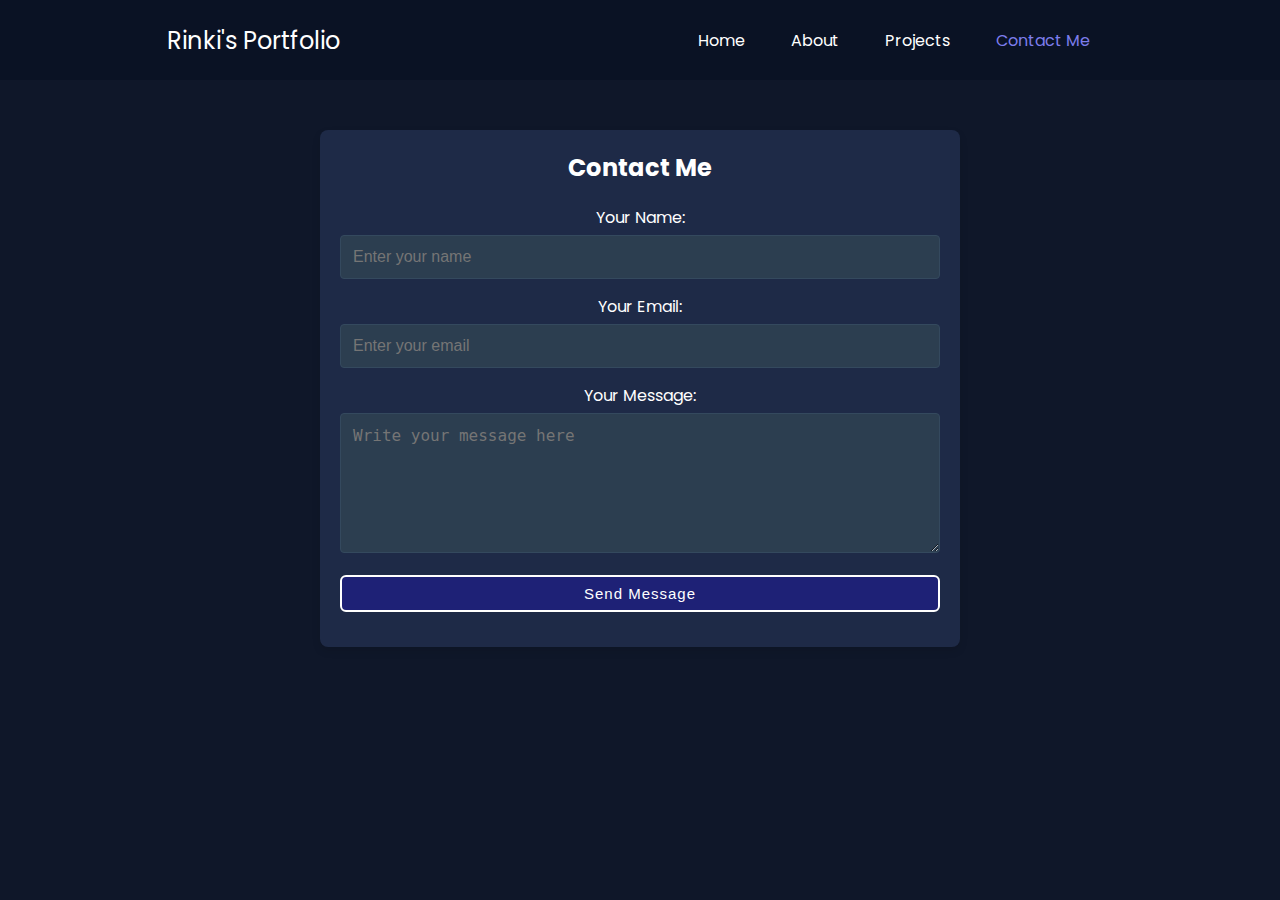
<file: contact.html>
<!DOCTYPE html>
<html lang="en">

<head>
    <meta charset="UTF-8" />
    <meta http-equiv="X-UA-Compatible" content="IE=edge" />
    <meta name="viewport" content="width=device-width, initial-scale=1.0" />
    <link rel="stylesheet" href="style.css">
    <title>Rinki's Portfolio</title>
    <style>
        @import url('https://fonts.googleapis.com/css2?family=Ubuntu:wght@400;500&display=swap');
        @import url("https://fonts.googleapis.com/css2?family=Poppins:wght@400;700&display=swap");

        * {
            margin: 0;
            padding: 0;
        }

        body {
            background-color: rgb(15 23 41);
            color: white;
            font-family: "Poppins", sans-serif;
        }

        .navbar {
            left: 0;
            right: 0;
            height: 80px;
            background-color: rgb(10, 18, 36);
            display: flex;
            justify-content: space-around;
            align-items: center;
        }

        nav ul {
            display: flex;
            justify-content: center;
        }

        nav ul li {
            list-style: none;
            margin: 0 23px;
        }

        nav ul li a {
            text-decoration: none;
            color: white;
        }

        nav ul li a:hover,
        nav ul li a.active {
            color: rgb(125, 125, 235);
        }

        .contact-section {
            padding: 50px 0;
            text-align: center;
        }

        .container {
            max-width: 600px;
            margin: 0 auto;
            background-color: #1e2a47;
            padding: 20px;
            border-radius: 8px;
            box-shadow: 0 4px 8px rgba(0, 0, 0, 0.1);
        }

        h2 {
            margin-bottom: 20px;
        }

        .form-group {
            margin-bottom: 15px;
        }

        label {
            display: block;
            font-size: 16px;
            margin-bottom: 5px;
        }

        input,
        textarea {
            width: 100%;
            padding: 12px;
            font-size: 16px;
            background-color: #2c3e50;
            color: white;
            border: 1px solid #34495e;
            border-radius: 4px;
            box-sizing: border-box;
        }

        textarea {
            resize: vertical;
        }

        button {
            background-color: rgb(125, 125, 235);
            color: white;
            padding: 12px 20px;
            font-size: 16px;
            border: none;
            border-radius: 4px;
            cursor: pointer;
            width: 100%;
        }

        button:hover {
            background-color: rgb(100, 100, 200);
        }
    </style>
</head>

<body>
    <header>
        <nav class="navbar">
            <div class="left">Rinki's Portfolio</div>
            <div class="right">
                <ul>
                    <li><a href="./index.html">Home</a></li>
                    <li><a href=".#about">About</a></li>
                    <li><a href="./project.html">Projects</a></li>
                    <li><a href="./contact.html" class="active">Contact Me</a></li>
                </ul>
            </div>
        </nav>
    </header>

    <main>
        <section id="contact" class="contact-section">
            <div class="container">
                <h2>Contact Me</h2>
                <form action="mailto:rinkirawat2003@gmail.com" method="POST" enctype="multipart/form-data">
                    <div class="form-group">
                        <label for="name">Your Name:</label>
                        <input type="text" id="name" name="name" required placeholder="Enter your name">
                    </div>
                    <div class="form-group">
                        <label for="email">Your Email:</label>
                        <input type="email" id="email" name="email" required placeholder="Enter your email">
                    </div>
                    <div class="form-group">
                        <label for="message">Your Message:</label>
                        <textarea id="message" name="message" required placeholder="Write your message here"
                            rows="6"></textarea>
                    </div>
                    <div class="form-group">
                        <button type="submit" class="btn">Send Message</button>
                    </div>
                </form>
            </div>
        </section>
    </main>
</body>

</html>
</file>
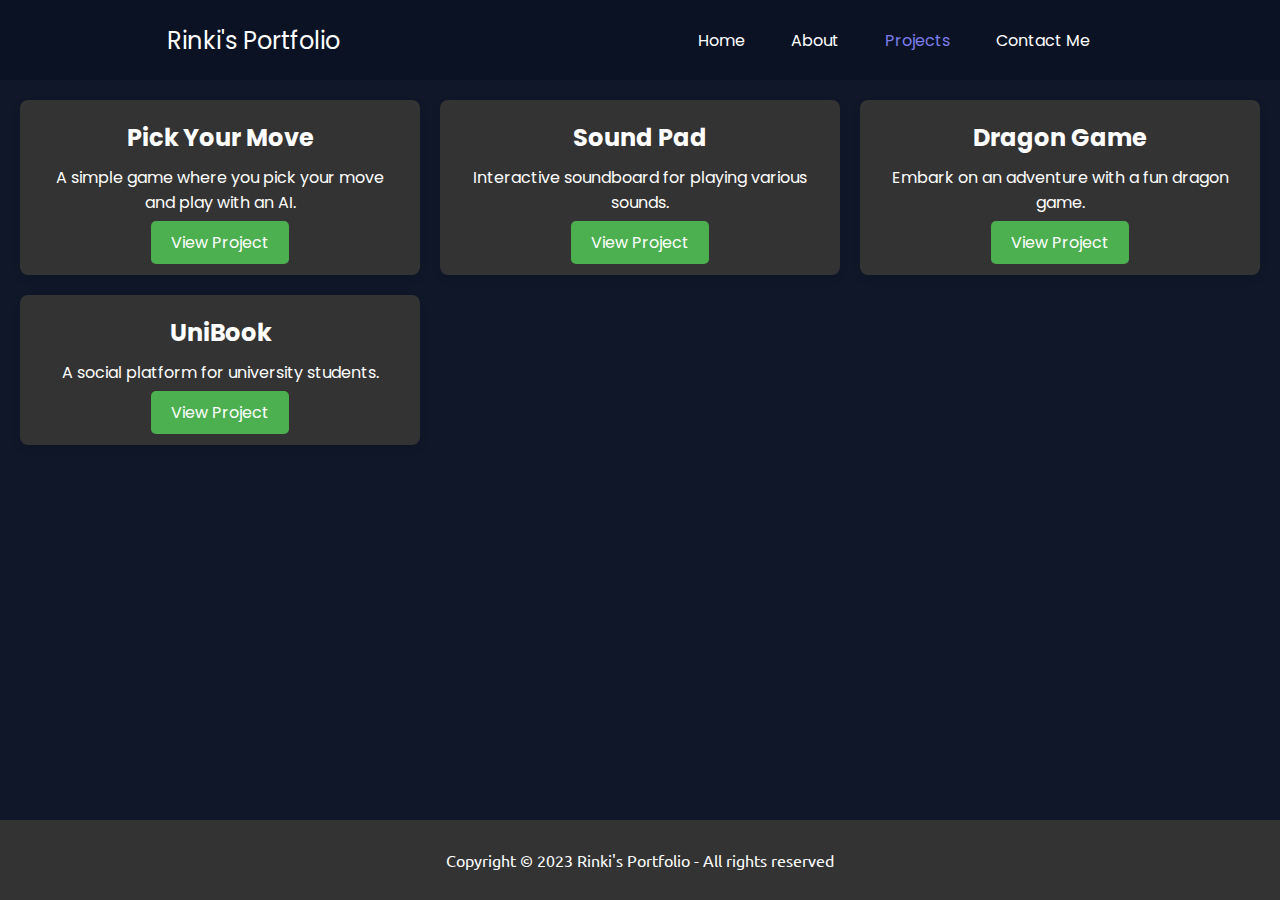
<file: project.html>
<!DOCTYPE html>
<html lang="en">

<head>
    <meta charset="UTF-8">
    <meta name="viewport" content="width=device-width, initial-scale=1.0">
    <title>Rinki's Portfolio - Projects</title>
    <link rel="stylesheet" href="style.css">
    <style>
        @import url('https://fonts.googleapis.com/css2?family=Ubuntu:wght@400;500&display=swap');
        @import url("https://fonts.googleapis.com/css2?family=Poppins:wght@400;700&display=swap");

        * {
            margin: 0;
            padding: 0;
            box-sizing: border-box;
        }

        body {
            background-color: rgb(15 23 41);
            color: white;
            font-family: "Poppins", sans-serif;
        }

        .navbar {
            left: 0;
            right: 0;
            height: 80px;
            background-color: rgb(10, 18, 36);
            display: flex;
            justify-content: space-around;
            align-items: center;
        }

        nav ul {
            display: flex;
            justify-content: center;
        }

        nav ul li {
            list-style: none;
            margin: 0 23px;
        }

        nav ul li a {
            text-decoration: none;
            color: white;
        }

        nav ul li a:hover,
        nav ul li a.active {
            color: rgb(125, 125, 235);
        }

        .projects {
            display: grid;
            grid-template-columns: repeat(auto-fit, minmax(300px, 1fr));
            gap: 20px;
            padding: 20px;
        }

        .project-card {
            background-color: #333;
            border-radius: 8px;
            box-shadow: 0 4px 8px rgba(0, 0, 0, 0.1);
            padding: 20px;
            text-align: center;
        }

        .project-card h2 {
            font-size: 1.5rem;
            margin-bottom: 10px;
        }

        .project-card p {
            font-size: 1rem;
            margin-bottom: 15px;
        }

        .project-card a {
            text-decoration: none;
            background-color: #4CAF50;
            color: white;
            padding: 10px 20px;
            border-radius: 5px;
            font-size: 1rem;
            transition: background-color 0.3s;
        }

        .project-card a:hover {
            background-color: #45a049;
        }

        footer {
            background-color: #333;
            color: white;
            text-align: center;
            padding: 10px;
            position: fixed;
            width: 100%;
            bottom: 0;
        }
    </style>
</head>

<body>
    <header>
        <nav class="navbar">
            <div class="left">Rinki's Portfolio</div>
            <div class="right">
                <ul>
                    <li><a href="./index.html">Home</a></li>
                    <li><a href=".#about">About</a></li>
                    <li><a href="./project.html" class="active">Projects</a></li>
                    <li><a href="./contact.html">Contact Me</a></li>
                </ul>
            </div>
        </nav>
    </header>

    <section class="projects">
        <div class="project-card">
            <h2>Pick Your Move</h2>
            <p>A simple game where you pick your move and play with an AI.</p>
            <a href="https://rinkirawat09.github.io/pick-your-move/" target="_blank">View Project</a>
        </div>

        <div class="project-card">
            <h2>Sound Pad</h2>
            <p>Interactive soundboard for playing various sounds.</p>
            <a href="https://rinkirawat09.github.io/Sound-Pad/" target="_blank">View Project</a>
        </div>

        <div class="project-card">
            <h2>Dragon Game</h2>
            <p>Embark on an adventure with a fun dragon game.</p>
            <a href="https://rinkirawat09.github.io/dragon-Game/" target="_blank">View Project</a>
        </div>

        <div class="project-card">
            <h2>UniBook</h2>
            <p>A social platform for university students.</p>
            <a href="https://unibook.onrender.com/" target="_blank">View Project</a>
        </div>
    </section>

    <footer class="footer">
      <p class="textfooter">Copyright &copy; 2023 Rinki's Portfolio - All rights reserved</p>
  </footer>
</body>
</html>
</file>
<file: style.css>
@import url('https://fonts.googleapis.com/css2?family=Ubuntu:wght@400;500&display=swap');
@import url("https://fonts.googleapis.com/css2?family=Poppins:wght@400;700&display=swap");

* {
    margin: 0;
    padding: 0;
}

body {
    background-color: rgb(15 23 41);
    color: white;
    font-family: "Poppins", sans-serif;
}

.navbar {
    left: 0;
    right: 0;
    height: 80px;
    background-color: rgb(10, 18, 36);
    display: flex;
    justify-content: space-around;
    align-items: center;
}


nav ul {
    display: flex;
    justify-content: center;
}

nav ul li {
    list-style: none;
    margin: 0 23px;
}

nav ul li a {
    text-decoration: none;
    color: white;
}

nav ul li a:hover,
nav ul li a.active{
    color: rgb(125, 125, 235);
}

.left {
    font-size: 1.5rem;
}

.firstsection {
    display: flex;
    align-items: center;
    justify-content: space-around;
    margin: 45px 0px;
}

.firstsection>div {
    width: 30%;
}

.leftsection {
    font-size: 2rem;
}

.buttons{
    padding: 30px 0px;
}

.btn{
    padding: 8px;
    background: #1e2176;
    color: white;
    border: 2px solid white;
    border-radius: 6px;
    font-size: 15px;
    cursor: pointer;
    letter-spacing: 1px;
}

.btn:hover{
    color: rgb(125, 125, 235);
}

.rightsection img {
    margin: 50px 0px;
}

.textpurple {
    color: rgb(152, 82, 218);
}

.textgrey{
    color: grey;
}

#element{
    color: rgb(152, 82, 218);
}

main hr{
    border: 0;
    background: #9c97f1;
    height: 1.2px;
    margin: 20px 84px;
    margin-top: 115px;
}

.secondsection{
    display: flex;
}

.textcenter{
    text-align: center;
    padding-top: 20px;
    font-family: 'Ubuntu', sans-serif;
    font-size: 35px;
    color: blanchedalmond;
    margin-bottom: 50px;
}

.mainbox1{
    display: flex;
    align-items: center;
    justify-content: center;
    width: 50%;
    border: 2px solid white;
    margin: 30px 20px;
    margin-left: 130px;
    border-radius: 20px;
}

.mainbox2{
    display: flex;
    align-items: center;
    justify-content: center;
    width: 50%;
    border: 2px solid white;
    margin: 30px 20px;
    margin-right: 130px;
    border-radius: 20px;
}

.columntext h3{
    color: rgb(89, 89, 172);
}

.columntext p{
    font-size: 14px;
}

.thumbnail img{
    width: 110px;
    border: 2px solid black;
    border-radius: 20px;
    margin: 10px 10px;
    margin-top: 20px;
}

.thirdsection hr{
    border: 0;
    background: #9c97f1;
    height: 1.2px;
    margin: 50px 84px;
}

.mainbox3{
    display: flex;
    align-items: center;
    justify-content: center;
    margin: 80px 50px;
    padding: auto;
}

.coderpic img{
    height: 375px;
    width: 615px;
}



.textfooter{
    display: flex;
    align-items: center;
    justify-content: center;
    text-align: center;
    color: white;
    padding: 20px;
    font-family: 'Ubuntu', sans-serif;

}
</file>
